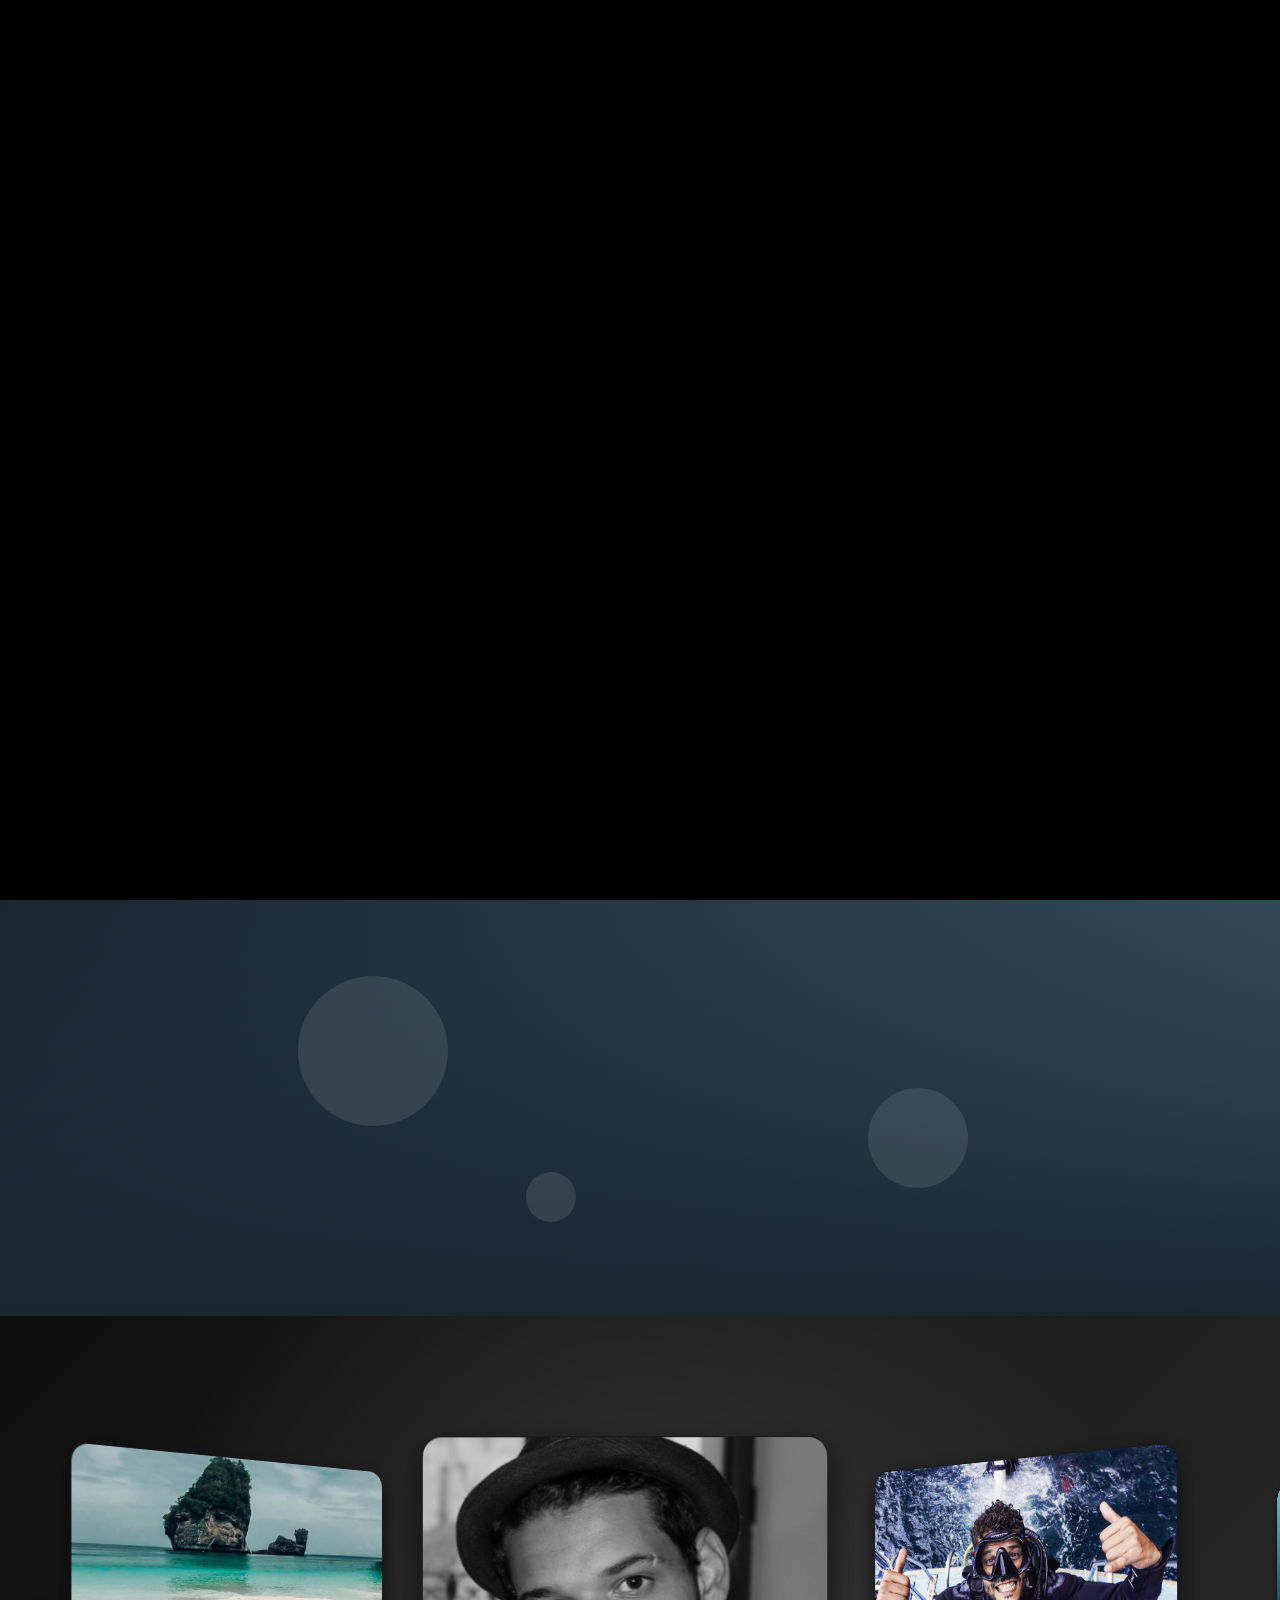
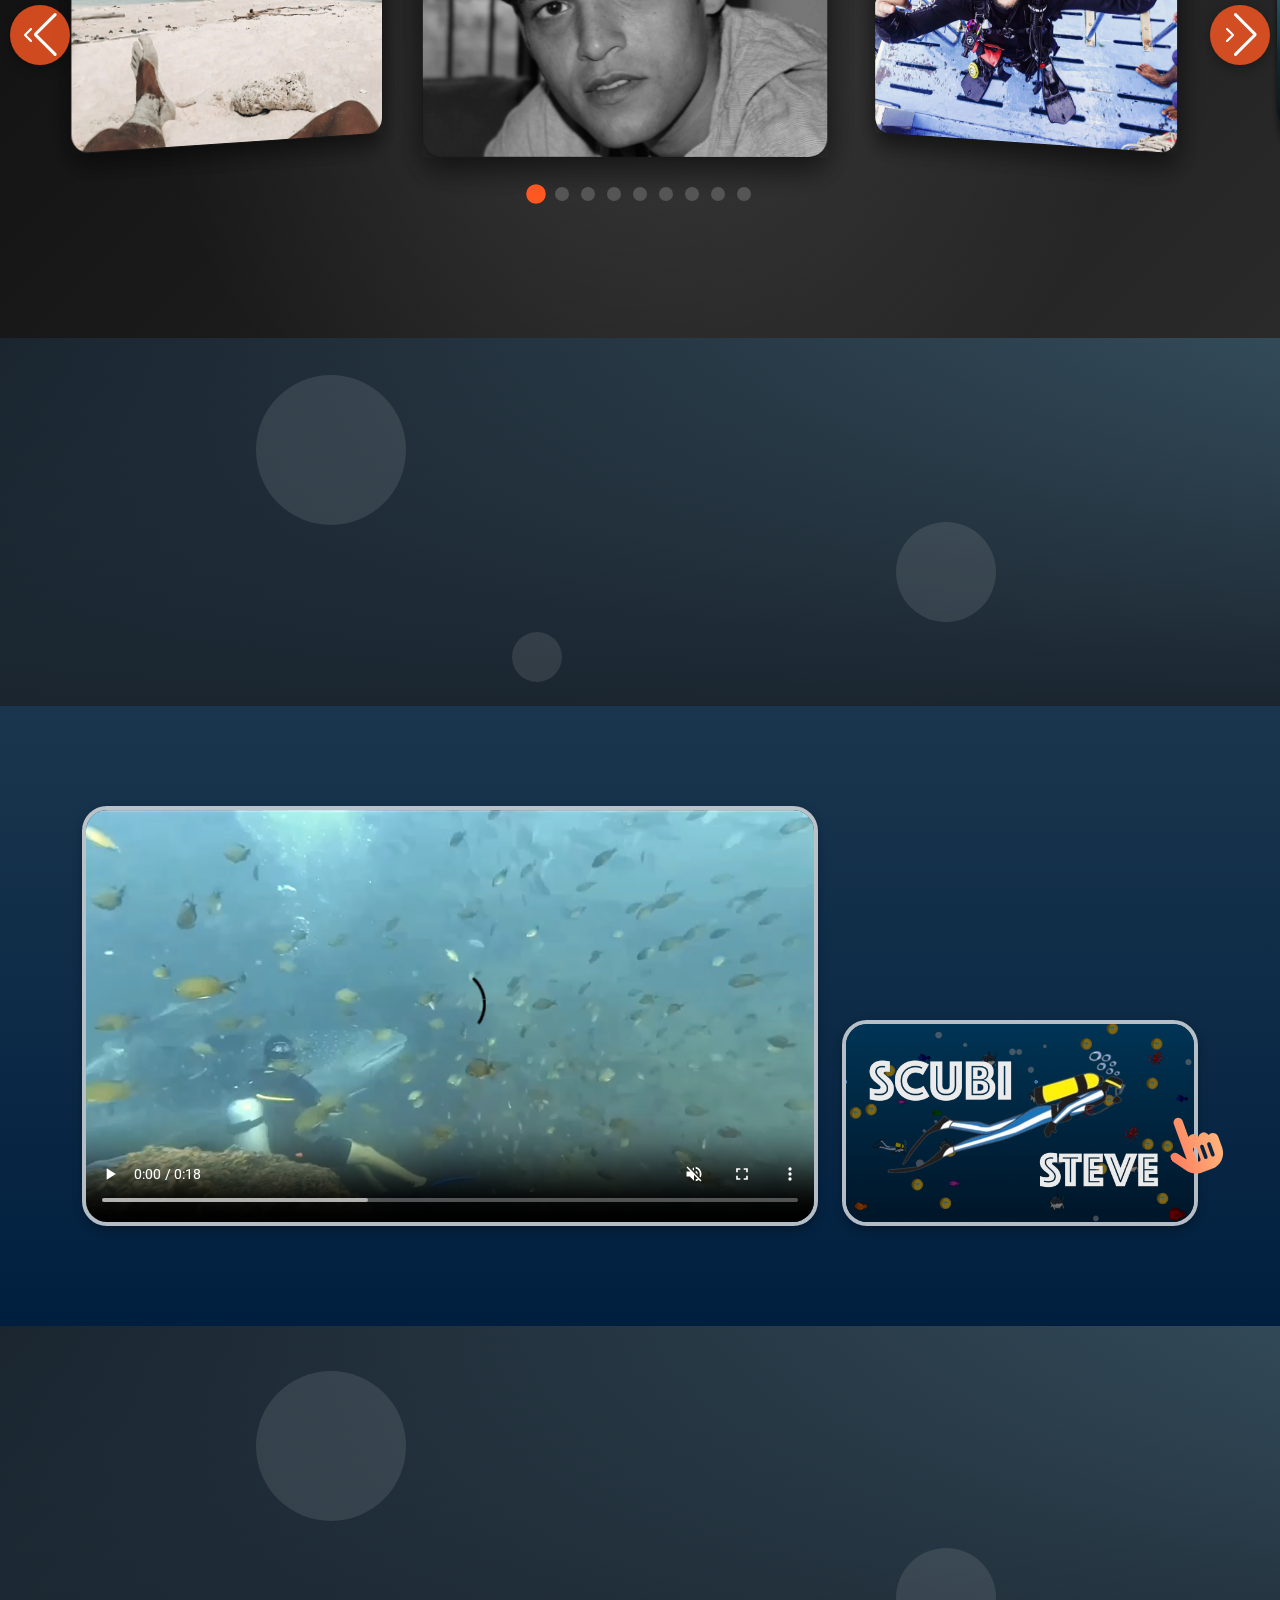
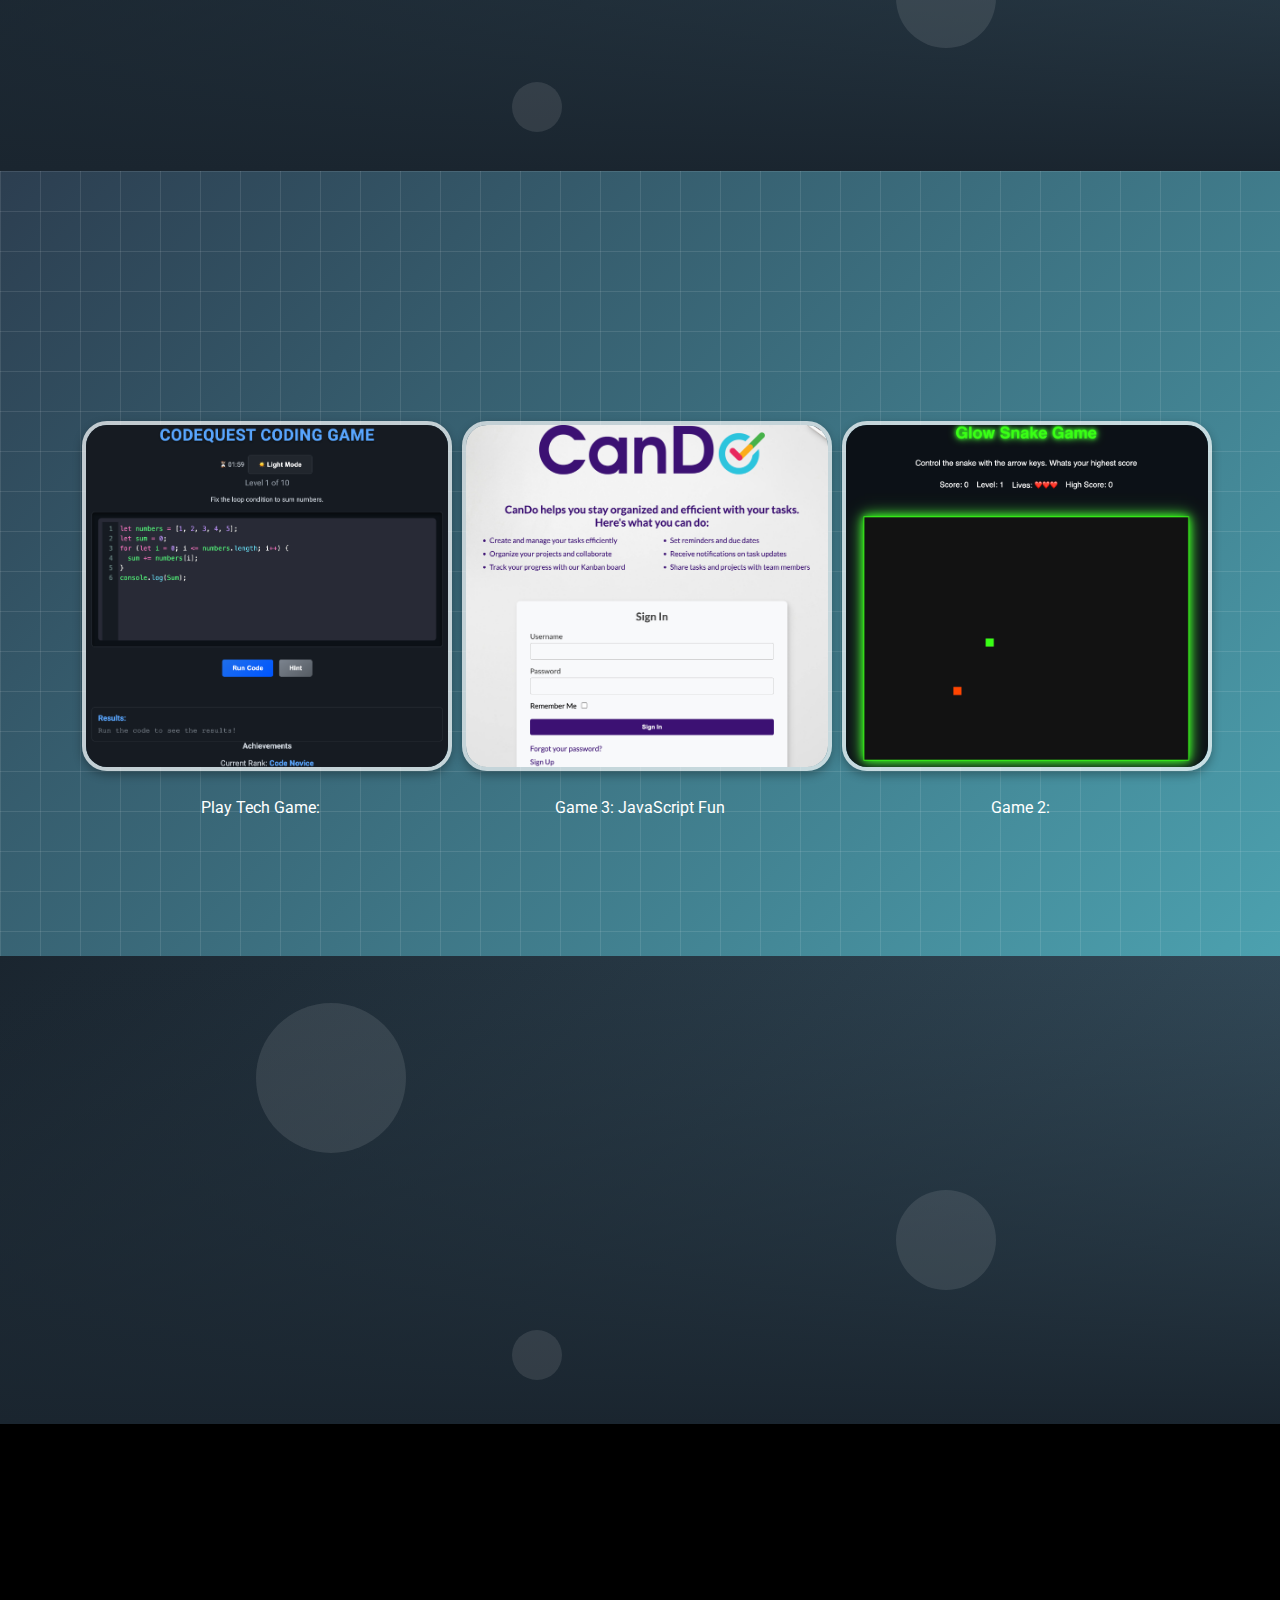
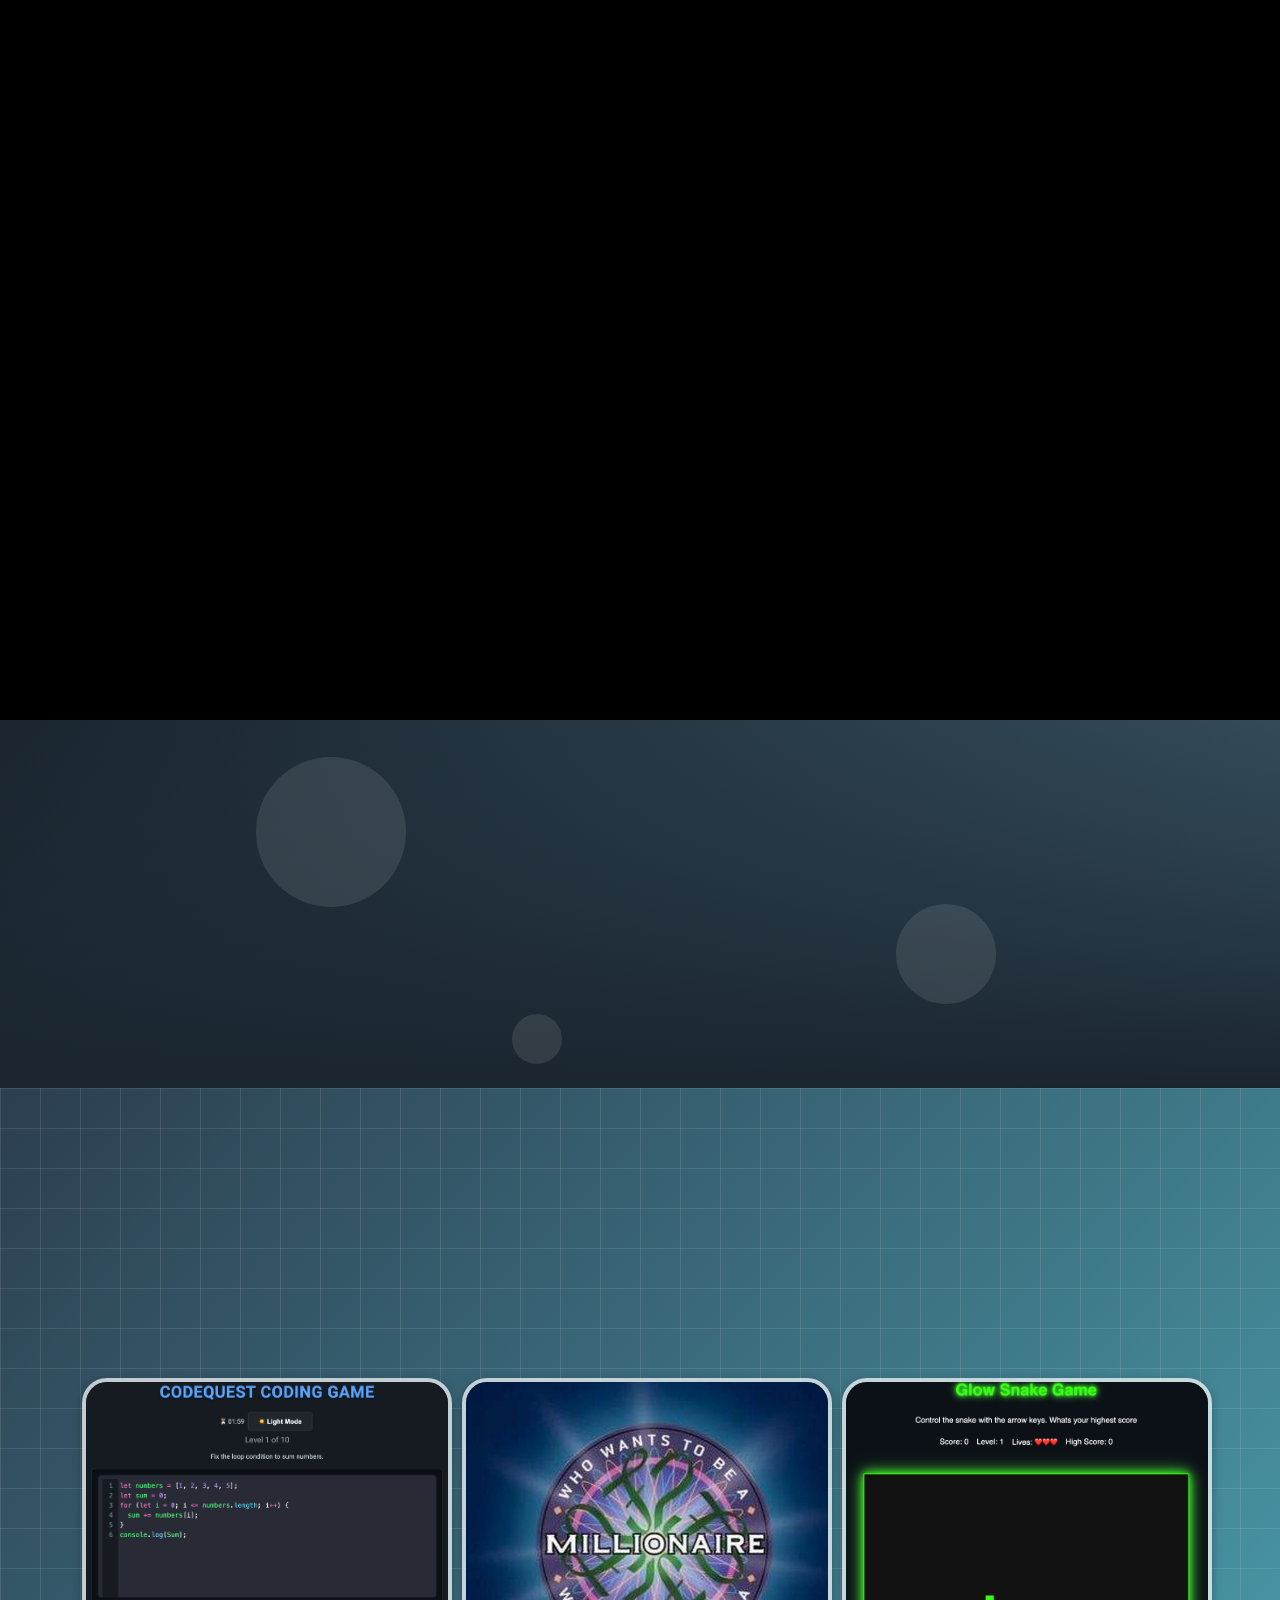
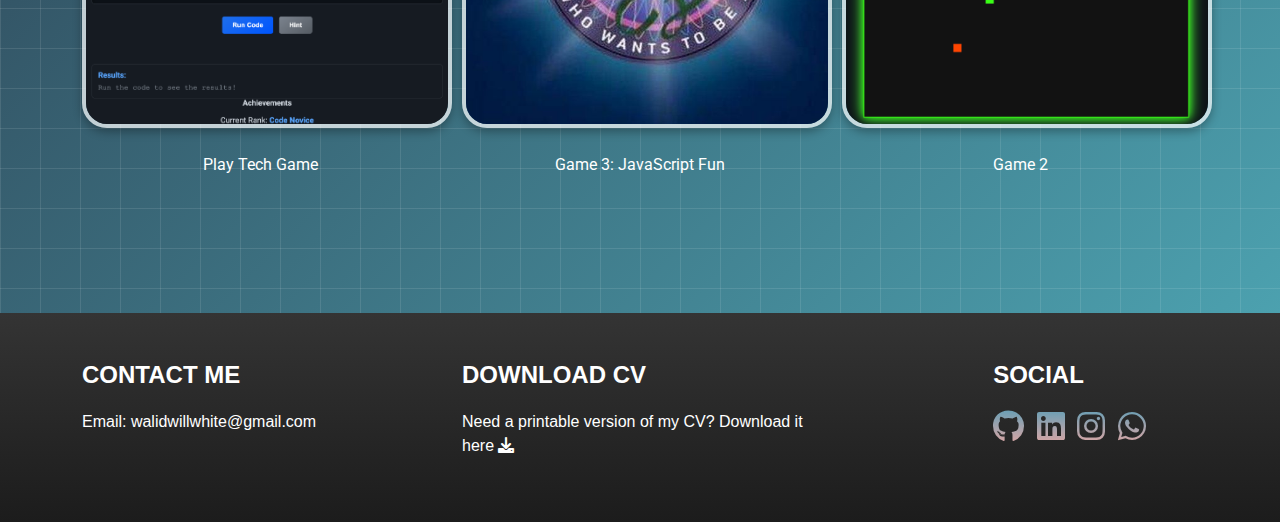
<file: secret-page.html>
<!DOCTYPE html>
<html lang="en">

<head>
  <meta charset="UTF-8">
  <meta name="viewport" content="width=device-width, initial-scale=1.0">
  <title>Walid Will White</title>

  <link rel="apple-touch-icon" sizes="256x256" href="assets/favicon/coding256x256.png">
  <link rel="icon" type="image/png" sizes="32x32" href="assets/favicon/coding32x32.png">
  <link rel="icon" type="image/png" sizes="16x16" href="assets/favicon/coding16x16.png">

  <link href="https://fonts.googleapis.com/css2?family=Roboto:wght@400;700&display=swap" rel="stylesheet">
  <link rel="stylesheet" href="https://cdnjs.cloudflare.com/ajax/libs/font-awesome/6.0.0/css/all.min.css">
  <link rel="stylesheet" href="https://cdn.jsdelivr.net/npm/bootstrap@5.3.0/dist/css/bootstrap.min.css">
  <link rel="stylesheet" href="https://unpkg.com/swiper@8/swiper-bundle.min.css" />
  <link rel="stylesheet" href="assets/css/secret-page.css">

  <!-- CesiumJS CSS -->
  <link href="https://cesium.com/downloads/cesiumjs/releases/1.107/Build/Cesium/Widgets/widgets.css" rel="stylesheet">


  <!-- Swiper JS (Version 9) -->
  <script src="https://unpkg.com/swiper@9/swiper-bundle.min.js"></script>

</head>

<body>
  
  <!-- Curtains for the blinking effect -->
  <div class="curtain-container">
    <div class="curtain top-curtain"></div>
    <div class="curtain bottom-curtain"></div>
  </div>

  <!-- Hero Section -->
  <section id="hero" class="custom-hero">
    <div class="background-animation">
      <canvas id="hero-canvas"></canvas>
    </div>
    <div class="hero-content">
      <div class="hero-text">
        <h1>Welcome to My Hidden Universe</h1>
        <p>Where adventures, creativity, and tech collide.</p>
        <div class="cta-buttons">
          <a href="#about" class="btn">Dive In</a>
        </div>
      </div>
      <div class="hero-image">
        <img src="assets/images/hero3.png" alt="Avatar">
      </div>
    </div>
  </section>

  <!-- Add this inside the <body> tag, preferably at the top -->
    <nav class="navbar">
      <ul>
        <li><a href="index.html" title="Home"><i class="fas fa-home"></i></a></li>
        <li><a href="#about" title="Gallery and About"><i class="fas fa-images"></i></a></li>
        <li><a href="#scuba-fun" title="Diving"><i class="fas fa-water"></i></a></li>
        <li><a href="#tech-journey" title="Tech"><i class="fas fa-laptop-code"></i></a></li>
        <li><a href="#travel-chronicles" title="Globe"><i class="fas fa-globe"></i></a></li>
        <li><a href="#mini-games" title="Mini Games"><i class="fas fa-gamepad"></i></a></li>
      </ul>
    </nav>
    


  <!-- Personal Sections -->
  <main>
    <section id="about" class="py-5">
      <div class="container position-relative">
        <!-- Header -->
        <div class="row">
          <div class="col-12">
            <h2 class="text-gradient">Let Me Introduce Myself</h2>
          </div>
        </div>

        <!-- Main Content -->
        <div class="row align-items-center text-center text-md-start">
          <!-- Left Text -->
          <div class="col-md-5 about-text">
            <p>
              Hi, I’m Walid, but everyone calls me Will. I’m a passionate scuba diver and tech enthusiast who thrives on
              exploring the world and embracing new challenges. With a love for travel and creating meaningful
              connections, I bring curiosity and adaptability to everything I do.
            </p>
          </div>

          <!-- Center Image -->
          <div class="col-md-2 about-image mx-auto">
            <img src="assets/images/me.JPEG" alt="About Me" class="img-fluid">
          </div>

          <!-- Right Text -->
          <div class="col-md-5 about-text">
            <p>
              Today, I combine my love for tech and adventure to craft unique, interactive experiences to inspire and entertain. Dive into mini-games and projects that capture the thrill of travel and exploration—scroll down to discover a world of creativity designed for you!
            </p>
          </div>
        </div>

        <!-- Floating Animated Circles -->
        <div class="floating-circles">
          <div class="circle large"></div>
          <div class="circle medium"></div>
          <div class="circle small"></div>
        </div>
      </div>

      <!-- SVG Separator -->
      <div class="svg-separator">
        <svg viewBox="0 0 1440 320" xmlns="http://www.w3.org/2000/svg">
          <path fill="#2d3748"
            d="M0,288L48,272C96,256,192,224,288,192C384,160,480,128,576,138.7C672,149,768,203,864,192C960,181,1056,107,1152,85.3C1248,64,1344,96,1392,112L1440,128L1440,320L1392,320C1344,320,1248,320,1152,320C1056,320,960,320,864,320C768,320,672,320,576,320C480,320,384,320,288,320C192,320,96,320,48,320L0,320Z">
          </path>
        </svg>
      </div>
    </section>


    <!-- Full-Width Carousel / Gallery -->
    <section id="gallery" class="gallery-section">
      <div class="swiper gallery-swiper">
        <div class="swiper-wrapper">
          <div class="swiper-slide">
            <div class="card">
              <img src="assets/images/whale26.JPG" alt="Adventure 1" loading="lazy">
            </div>
          </div>
    
          <!-- Slide 2 - Unique Image -->
          <div class="swiper-slide">
            <div class="card">
              <img src="assets/images/g1.JPG" alt="Adventure 2" loading="lazy">
            </div>
          </div>
    
          <!-- Slide 3 - Unique Image -->
          <div class="swiper-slide">
            <div class="card">
              <img src="assets/images/g2.JPG" alt="Adventure 3" loading="lazy">
            </div>
          </div>
    
          <!-- Slide 4 - Unique Image -->
          <div class="swiper-slide">
            <div class="card">
              <img src="assets/images/me.JPEG" alt="Adventure 4" loading="lazy">
            </div>
          </div>
    
          <!-- Slide 5 - Unique Image -->
          <div class="swiper-slide">
            <div class="card">
              <img src="assets/images/g3.JPG" alt="Adventure 5" loading="lazy">
            </div>
          </div>
    
          <!-- Slide 6 - Unique Image -->
          <div class="swiper-slide">
            <div class="card">
              <img src="assets/images/g4.JPG" alt="Adventure 6" loading="lazy">
            </div>
          </div>
    
          <!-- Slide 7 - Unique Image -->
          <div class="swiper-slide">
            <div class="card">
              <img src="assets/images/g5.JPEG" alt="Adventure 7" loading="lazy">
            </div>
          </div>
    
          <!-- Slide 8 - Unique Image -->
          <div class="swiper-slide">
            <div class="card">
              <img src="assets/images/g6.PNG" alt="Adventure 8" loading="lazy">
            </div>
          </div>
    
          <!-- Slide 9 - Unique Image -->
          <div class="swiper-slide">
            <div class="card">
              <img src="assets/images/g7.JPG" alt="Adventure 9" loading="lazy">
            </div>
          </div>
        </div>
        

        <!-- Add Pagination -->
        <div class="swiper-pagination"></div>

        <!-- Add Navigation -->
        <div class="swiper-button-next"><i class="fas fa-chevron-right"></i></div>
        <div class="swiper-button-prev"><i class="fas fa-chevron-left"></i></div>
      </div>
    </section>

 <!-- Scuba Diving: Passion Meets Technology Section -->
 <section id="scuba-fun" class="scuba-fun-section">
  <!-- Floating Circles -->
  <div class="floating-circles">
    <div class="circle large"></div>
    <div class="circle medium"></div>
    <div class="circle small"></div>
  </div>

  <!-- Container -->
  <div class="container">
    <!-- Animated Header -->
    <h2 class="scuba-header">Scuba Diving: Passion Meets Technology</h2>

    <!-- Row Layout -->
    <div class="row align-items-center text-center text-md-start">
      <!-- Left Column: Paragraph -->
      <div class="col-md-5 scuba-fun-text">
        <p>
          I’ve been fortunate to travel the world and dive in some truly breathtaking places. Over the years, I’ve spent more than 10,000 hours beneath the waves, discovering vibrant marine life, hidden underwater worlds, and unforgettable adventures that continue to fuel my passion for the ocean.


        </p>
      </div>
    
      <!-- Middle Column: Logo -->
      <div class="col-md-2 text-center scuba-fun-image">
        <img src="assets/images/scuba34.png" alt="Scuba Technology Logo" class="logo-img">
      </div>
    
      <!-- Right Column: Paragraph -->
      <div class="col-md-5 scuba-fun-text">
        <p>
          Thanks to dive computers and rebreathers, I’ve been able to safely explore deeper and longer than ever before. High-resolution cameras captured the underwater magic, while sonar systems unveiled hidden mysteries, making every dive an extraordinary adventure fueled by innovation.
        </p>
      </div>
    </div>
  </div>

  <!-- SVG Separator -->
  <div class="svg-separator">
    <svg viewBox="0 0 1440 320" xmlns="http://www.w3.org/2000/svg">
      <path fill="#1a202c" fill-opacity="1"
        d="M0,192L60,192C120,192,240,192,360,181.3C480,171,600,149,720,144C840,139,960,149,1080,154.7C1200,160,1320,160,1380,160L1440,160L1440,320L1380,320C1320,320,1200,320,1080,320C960,320,840,320,720,320C600,320,480,320,360,320C240,320,120,320,60,320L0,320Z">
      </path>
    </svg>
  </div>
</section>

    <!-- Scuba Diving Section -->
    <section id="scuba-diving" class="scuba-section">
      <canvas id="bubbleCanvas"></canvas> <!-- Canvas for Bubbles -->
      <div class="container">
        <!-- Layout: Video and Right Column -->
        <div class="row g-4">
          <!-- Video -->
          <div class="col-lg-8 col-md-12 d-flex justify-content-center">
            <video controls class="custom-video w-100" autoplay muted loop>
              <source src="assets/videos/whale.MP4" type="video/mp4">
              Your browser does not support the video tag.
            </video>
          </div>
    
          <!-- Right Column: Text and Game -->
          <div class="col-lg-4 col-md-12 d-flex flex-column">
            <!-- Paragraph -->
            <div class="text-section mb-4">
              <div class="text-section">
                <p class="text-white typing-animation" id="typing-container"></p>
                  
                </p>
              </div>
              
            </div>
    
            <!-- Game Image -->
            <div class="game-image-container mt-auto">
              <a href="https://wgwhitecoding.github.io/scubisteve/" target="_blank">
                <img src="assets/images/scubi_steve.png" alt="Scuba Mini Game" class="custom-image w-100">
                <!-- Pointer Overlay -->
                <div class="game-pointer">
                  <i class="fa fa-hand-pointer"></i>
                </div>
              </a>
            </div>
          </div>
        </div>
      </div>
    </section>

    
    <!-- Tech Journey: Innovation and Exploration Section -->
<section id="tech-journey" class="tech-journey-section">
  <!-- Floating Circles -->
  <div class="floating-circles">
    <div class="circle large"></div>
    <div class="circle medium"></div>
    <div class="circle small"></div>
  </div>

  <!-- Container -->
  <div class="container">
    <!-- Animated Header -->
    <h2 class="tech-header">My Tech Journey: Driven by Curiosity and Problem-Solving</h2>

    <!-- Row Layout -->
    <div class="row align-items-center text-center text-md-start">
      <!-- Left Column: Paragraph -->
      <div class="col-md-5 tech-journey-text">
        <p>
          The world of technology has opened up an exciting new chapter in my life. In just six months, I’ve discovered how to channel my passion for problem-solving into creating impactful and innovative solutions through code. Every unique challenge fuels my determination to grow, improve, and consistently learn.
        </p>
      </div>

      <!-- Middle Column: Logo -->
      <div class="col-md-2 text-center tech-journey-image">
        <img src="assets/favicon/coding512x512.png" alt="Tech Logo" class="logo-img">
      </div>
      

      <!-- Right Column: Paragraph -->
      <div class="col-md-5 tech-journey-text">
        <p>
          Problem-solving has always been my greatest strength, driving me to explore, experiment, and understand how things work. 
          Each step, from tackling coding puzzles to creating projects, has deepened my passion for technology and shown me what’s possible. 
          This journey has just begun, and I’m eager for what’s next.
        </p>
      </div>
    </div>
  </div>

  <!-- SVG Separator -->
  <div class="svg-separator">
    <svg viewBox="0 0 1440 320" xmlns="http://www.w3.org/2000/svg">
      <path fill="#1a202c" fill-opacity="1"
        d="M0,192L60,192C120,192,240,192,360,181.3C480,171,600,149,720,144C840,139,960,149,1080,154.7C1200,160,1320,160,1380,160L1440,160L1440,320L1380,320C1320,320,1200,320,1080,320C960,320,840,320,720,320C600,320,480,320,360,320C240,320,120,320,60,320L0,320Z">
      </path>
    </svg>
  </div>
</section>

  <!-- Pointer Element -->
<div id="pointer" class="tech-game-pointer">
  <i class="fa fa-hand-pointer"></i>
</div>

<!-- Tech Journey Section -->
<section id="tech-journey-main" class="tech-journey-section">
  <!-- Container -->
  <div class="container">
    <!-- Image Grid -->
    <div class="row g-4">
      <!-- Typing Text -->
    <div class="row">
      <div class="col-12 text-section tech-text d-flex justify-content-center">
        <p class="text-white typing-animation tech-typing-animation" id="tech-typing-container" style="text-align: center;">
        </p>
      </div>
    </div>
      <!-- Image 1 -->
      <div class="col-lg-4 col-md-6 text-center">
        <div class="tech-game-container">
          <a href="https://wgwhitecoding.github.io/tech_game/" target="_blank">
            <img src="assets/images/techgame.png" alt="Play Tech Game" class="tech-custom-image">
          </a>
          <p class="tech-description">Play Tech Game:</p>
        </div>
      </div>
      <!-- Image 2 -->
      <div class="col-lg-4 col-md-6 text-center">
        <div class="tech-game-container">
          <a href="https://wgwhitecoding.github.io/Who-Wants-To-Be-A-Millionaire/" target="_blank">
            <img src="assets/images/cando.png" alt="Game 3" class="tech-custom-image">
          </a>
          <p class="tech-description">Game 3: JavaScript Fun</p>
        </div>
      </div>
      <!-- Image 3 -->
      <div class="col-lg-4 col-md-6 text-center">
        <div class="tech-game-container">
          <a href="https://wgwhitecoding.github.io/snake/" target="_blank">
            <img src="assets/images/snake2.png" alt="Game 2" class="tech-custom-image">
          </a>
          <p class="tech-description">Game 2: </p>
        </div>
      </div>
  </div>
</section>

<!-- Travel Chronicles: Adventures Around the World -->
<section id="travel-chronicles" class="travel-chronicles-section">
  <!-- Floating Circles -->
  <div class="floating-circles">
    <div class="circle large"></div>
    <div class="circle medium"></div>
    <div class="circle small"></div>
  </div>

  <!-- Container -->
  <div class="container">
    <!-- Animated Header -->
    <h2 class="travel-header">Tech Meets Travel: An Interactive World Journey</h2>

    <!-- Row Layout -->
    <div class="row align-items-center text-center text-md-start">
      <!-- Left Column: Paragraph -->
      <div class="col-md-5 travel-chronicles-text">
        <p>
          For 12 unforgettable years, I had the incredible privilege of traveling as a scuba diving instructor, exploring the wonders of 84 amazing countries. Each journey introduced me to breathtaking landscapes, vibrant cultures, and unforgettable experiences beneath and beyond the waves.
        </p>
      </div>

      <!-- Middle Column: Logo -->
      <div class="col-md-2 text-center travel-chronicles-image">
        <img src="assets/images/globe.png" alt="Travel Logo" class="logo-img">
      </div>

      <!-- Right Column: Paragraph -->
      <div class="col-md-5 travel-chronicles-text">
        <p>
          From the serenity of the ocean depths to the towering peaks of distant mountains, this amazing world continues to inspire me. Travel has been my greatest teacher, showing me the beauty of diversity and the shared humanity that connects us all. Each destination is a story, a lesson, and a memory I’ll cherish forever.
        </p>
      </div>
    </div>
  </div>

  <!-- SVG Separator -->
  <div class="svg-separator">
    <svg viewBox="0 0 1440 320" xmlns="http://www.w3.org/2000/svg">
      <path fill="#1a202c" fill-opacity="1"
        d="M0,192L60,192C120,192,240,192,360,181.3C480,171,600,149,720,144C840,139,960,149,1080,154.7C1200,160,1320,160,1380,160L1440,160L1440,320L1380,320C1320,320,1200,320,1080,320C960,320,840,320,720,320C600,320,480,320,360,320C240,320,120,320,60,320L0,320Z">
      </path>
    </svg>
  </div>
</section>


 
  <!-- Travel Section -->
<section id="travel" class="py-5">
  <div class="container text-center">
    <div id="travel-text-container" class="text-white typing-animation"></div>
    <div id="cesiumContainer"></div> <!-- 3D Globe Container -->
  </div>
</section>


  <!-- Mini Games: Fun and Learning -->
<section id="mini-games" class="mini-games-section">
  <!-- Floating Circles -->
  <div class="floating-circles">
    <div class="circle large"></div>
    <div class="circle medium"></div>
    <div class="circle small"></div>
  </div>

  <!-- Container -->
  <div class="container">
    <!-- Animated Header -->
    <h2 class="mini-games-header">Mini Games: Fun and Learning</h2>

    <!-- Row Layout -->
    <div class="row align-items-center text-center text-md-start">
      <!-- Left Column: Paragraph -->
      <div class="col-md-5 mini-games-text">
        <p>
          Whether you're solving puzzles, debugging code, or exploring new ways to approach challenges, these games are designed to showcase problem-solving at its best. 
          They’re a reflection of my passion for merging learning with entertainment, all built using cutting-edge tech.
        </p>
      </div>

      <!-- Middle Column: Logo -->
      <div class="col-md-2 text-center mini-games-image">
        <img src="assets/images/game.png" alt="Mini Games Logo" class="logo-img">
      </div>

      <!-- Right Column: Paragraph -->
      <div class="col-md-5 mini-games-text">
        <p>
          Explore the exciting fusion of creativity and technology through interactive mini-games. Each game is thoughtfully crafted to challenge your mind, 
          sharpen your skills, and offer an enjoyable experience. Get ready to dive into games that combine fun with innovation!
        </p>
      </div>
    </div>
  </div>

  <!-- SVG Separator -->
  <div class="svg-separator">
    <svg viewBox="0 0 1440 320" xmlns="http://www.w3.org/2000/svg">
      <path fill="#1a202c" fill-opacity="1"
        d="M0,192L60,192C120,192,240,192,360,181.3C480,171,600,149,720,144C840,139,960,149,1080,154.7C1200,160,1320,160,1380,160L1440,160L1440,320L1380,320C1320,320,1200,320,1080,320C960,320,840,320,720,320C600,320,480,320,360,320C240,320,120,320,60,320L0,320Z">
      </path>
    </svg>
  </div>
</section>


<!-- Pointer Element for Mini Games -->
<div id="mini-games-pointer" class="mini-games-pointer">
  <i class="fa fa-hand-pointer"></i>
</div>

<!-- Mini Games Section -->
<section id="mini-games-main" class="mini-games-section">
  <!-- Container -->
  <div class="container">
    <!-- Typing Text -->
    <div class="row">
      <div class="col-12 text-section mini-games-text d-flex justify-content-center">
        <p class="text-white typing-animation mini-games-typing-animation" id="mini-games-typing-container" style="text-align: center;">
         
        </p>
      </div>
    </div>
    
    <!-- Image Grid -->
    <div class="row g-4">
      <!-- Image 1 -->
      <div class="col-lg-4 col-md-6 text-center">
        <div class="mini-game-container">
          <a href="https://wgwhitecoding.github.io/tech_game/" target="_blank">
            <img src="assets/images/techgame.png" alt="Mini Game 1" class="mini-game-image">
          </a>
          <p class="mini-game-description">Play Tech Game</p>
        </div>
      </div>
      <!-- Image 2 -->
      <div class="col-lg-4 col-md-6 text-center">
        <div class="mini-game-container">
          <a href="https://wgwhitecoding.github.io/Who-Wants-To-Be-A-Millionaire/" target="_blank">
            <img src="assets/images/wwtbam.jpg" alt="Mini Game 2" class="mini-game-image">
          </a>
          <p class="mini-game-description">Game 3: JavaScript Fun</p>
        </div>
      </div>
      <!-- Image 3 -->
      <div class="col-lg-4 col-md-6 text-center">
        <div class="mini-game-container">
          <a href="https://wgwhitecoding.github.io/snake/" target="_blank">
            <img src="assets/images/snake2.png" alt="Mini Game 3" class="mini-game-image">
          </a>
          <p class="mini-game-description">Game 2</p>
        </div>
      </div>
    </div>
  </div>
</section>


  <!-- Footer (Contact Section) -->
  <footer id="contact" class="bg-dark text-white py-5">
    <div class="container">
      <div class="row">

        <!-- Contact Section -->
        <div class="col-md-4">
          <h4>Contact Me</h4>
          <p>Email: <a href="mailto:walidwillwhite@gmail.com" class="text-white">walidwillwhite@gmail.com</a>
          </p>
        </div>

        <!-- Download CV Section -->
        <div class="col-md-4">
          <h4>Download CV</h4>
          <p>
            Need a printable version of my CV?
            <a href="assets/cv/WalidWillWhiteF-sCV.pdf" target="_blank" class="text-white">
              Download it here <i class="fas fa-download"></i>
            </a>
          </p>
        </div>

        <!-- Social Media Section -->
        <div class="col-md-4">
          <h4>Social</h4>
          <ul class="list-inline">
            <li class="list-inline-item">
              <a href="https://github.com/wgwhitecoding" class="text-white" target="_blank">
                <i class="fab fa-github fa-2x"></i>
              </a>
            </li>
            <li class="list-inline-item">
              <a href="https://www.linkedin.com/in/walidwillwhite/" class="text-white" target="_blank">
                <i class="fab fa-linkedin fa-2x"></i>
              </a>
            </li>
            <li class="list-inline-item">
              <a href="https://www.instagram.com/willgaileywhite" class="text-white" target="_blank">
                <i class="fab fa-instagram fa-2x"></i>
              </a>
            </li>
            <li class="list-inline-item">
              <a href="https://wa.me/+447724175010" class="text-white" target="_blank">
                <i class="fab fa-whatsapp fa-2x"></i>
              </a>
            </li>
          </ul>
        </div>
      </div>
    </div>
  </footer>

  <script src="https://cesium.com/downloads/cesiumjs/releases/1.102/Build/Cesium/Cesium.js"></script>
  <script src="assets/js/travel-map.js"></script>
  <script src="assets/js/secret.js"></script>
  <script src="assets/js/scuba.js"></script>

</body>

</html>
</file>
<file: assets/css/secret-page.css>
/******************************************
 * General Styling
 ******************************************/
 html, body {
  margin: 0;
  padding: 0;
  max-width: 100%;
  overflow-x: hidden;
}


body {
  font-family: 'Arial', sans-serif;
  background: #111;
  color: #fff;
  overflow-x: hidden;
}

/* Base styles for the scrollbar */
::-webkit-scrollbar {
  width: 12px; 
}

::-webkit-scrollbar-track {
  background: transparent;
}

::-webkit-scrollbar-thumb {
  background: linear-gradient(135deg, #4ca1af, #4ca1af);
  border-radius: 6px;
  height: var(--thumb-height, 500px) !important;
}

::-webkit-scrollbar-thumb:hover {
  background: #555;
}

/* Optional: Add subtle effects for visibility */
::-webkit-scrollbar-track-piece {
  background: transparent;
}


/******************************************
 * Curtains Blink Effect
 ******************************************/
.curtain-container {
  position: fixed;
  top: 0;
  left: 0;
  width: 100%;
  height: 100%;
  z-index: 9999;
  display: flex;
  flex-direction: column;
  pointer-events: none;
}

.curtain {
  flex: 1;
  background: black;
  z-index: 10000;
}

.top-curtain {
  animation: curtain-blink-top 4s ease-in-out forwards;
}

.bottom-curtain {
  animation: curtain-blink-bottom 4s ease-in-out forwards;
}

@keyframes curtain-blink-top {
  0% {
    transform: translateY(0);
  }
  20% {
    transform: translateY(-10%);
  }
  40% {
    transform: translateY(0);
  }
  60% {
    transform: translateY(-30%);
  }
  80% {
    transform: translateY(0);
  }
  100% {
    transform: translateY(-100%);
  }
}

@keyframes curtain-blink-bottom {
  0% {
    transform: translateY(0);
  }
  20% {
    transform: translateY(10%);
  }
  40% {
    transform: translateY(0);
  }
  60% {
    transform: translateY(30%);
  }
  80% {
    transform: translateY(0);
  }
  100% {
    transform: translateY(100%);
  }
}

/******************************************
 * Hero Section
 ******************************************/
#hero {
  position: relative;
  width: 100%;
  height: 100vh;
  display: flex;
  justify-content: space-between;
  align-items: center;
  padding: 10px 60px;
  overflow: hidden;
  background: linear-gradient(135deg, #2c3e50, #4ca1af);
}

.background-animation {
  position: absolute;
  top: 0;
  left: 0;
  width: 100%;
  height: 100%;
  z-index: -1;
  overflow: hidden;
}

.hero-content {
  display: flex;
  justify-content: space-between;
  align-items: center;
  width: 100%;
  max-width: 1200px;
  margin: 0 auto;
  position: relative;
  top: -20px;
}

/* Hero Text */
.hero-text {
  flex: 1;
  text-align: left;
  opacity: 0;
  transform: translateY(20px);
  transition: opacity 1s ease, transform 1s ease;
}

/* Hero Heading (H1) */
#hero h1 {
  font-size: 3.5rem;
  margin-bottom: 1rem;
  color: #fff;
  background: linear-gradient(to right, #ff7e5f, #feb47b);
  -webkit-background-clip: text;
  -webkit-text-fill-color: transparent;
  margin: 0;
  font-weight: bold;
}

/* Hero Paragraph (P) */
#hero p {
  font-size: 1.5rem;
  margin-bottom: 2rem;
  color: #eaeaea;
  line-height: 1.6;
  margin: 0;
}

/* Call-to-Action Buttons */
/* Call-to-Action Buttons */
.cta-buttons {
  display: flex;
  gap: 15px;
  margin-top: 20px;
}

.cta-buttons .btn {
  padding: 12px 40px; /* Increased horizontal padding for a wider button */
  border-radius: 25px;
  font-size: 1rem;
  font-weight: bold;
  text-decoration: none;
  transition: transform 0.3s ease, background 0.3s ease;
  background: #ff7e5f;
  color: #fff;
  text-transform: uppercase;
  border: none;
  display: inline-block;
}

.cta-buttons .btn:hover {
  transform: scale(1.1);
}


/* Hero Image */
.hero-image {
  flex: 1;
  text-align: right;
  opacity: 0;
  transform: translateY(20px);
  transition: opacity 1s ease, transform 1s ease;
}

.hero-image img {
  max-width: 80%;
  border-radius: 0;
  border: none;
  transform: rotate(20deg) !important;
  transition: transform 0.5s ease;
}

.hero-image img:hover {
  transform: rotate(-5deg) !important;
}

/* Media Query for Small Devices */
@media (max-width: 768px) {
  .hero-image img {
    display: none; /* Make the image bigger on smaller screens */
  }
}

@media (max-width: 480px) {
  .hero-image img {
    display: none; /* Full width on very small devices */
  }
}

/******************************************
 * Header Styling
 ******************************************/
 #about h2,
 #scuba-fun h2,
 #tech-journey h2,
 #travel-chronicles h2,
 #mini-games h2 {
   font-size: 2.5rem;
   font-weight: bold;
   margin-bottom: 2rem;
   background: linear-gradient(to right, #ff7e5f, #feb47b);
   -webkit-background-clip: text;
   -webkit-text-fill-color: transparent;
   text-align: left;
   opacity: 0;
   transform: translateY(50px);
   transition: opacity 1s ease, transform 1s ease;
 }
 
 /******************************************
  * Text Content
  ******************************************/
 .about-text,
 .scuba-fun-text,
 .tech-journey-text,
 .travel-chronicles-text,
 .mini-games-text {
   display: flex;
   flex-direction: column;
   justify-content: center;
   padding: 20px;
   align-items: center;
   text-align: center;
 }
 
 .about-text p,
 .scuba-fun-text p,
 .tech-journey-text p,
 .travel-chronicles-text p,
 .mini-games-text p {
   font-size: 1rem;
   line-height: 1.8;
   color: #eaeaea;
   opacity: 0;
   transform: translateY(50px);
   transition: opacity 1s ease, transform 1s ease;
 }
 
 /******************************************
  * Image Content
  ******************************************/
 .about-image,
 .scuba-fun-image,
 .tech-journey-image,
 .travel-chronicles-image,
 .mini-games-image {
   display: flex;
   justify-content: center;
   align-items: center;
   position: relative;
   z-index: 3;
 }
 
 .about-image img,
 .scuba-fun-image img,
 .tech-journey-image img,
 .mini-games-image img {
   width: 200px;
   height: 200px;
   border-radius: 50%;
   object-fit: cover;
   opacity: 0;
   transform: translateY(50px);
   transition: opacity 1.2s ease, transform 1.2s ease, box-shadow 0.3s ease, filter 0.3s ease;
 }
 
 .travel-chronicles-image img {
   width: 300px !important;
   height: 300px !important;
 }
 
 .about-image img:hover,
 .scuba-fun-image img:hover,
 .tech-journey-image img:hover,
 .travel-chronicles-image img:hover,
 .mini-games-image img:hover {
   transform: translateY(-20px) scale(1.1) rotate(8deg) !important;
   filter: brightness(1.3);
 }
 

/******************************************
 * Floating Circles
 ******************************************/
.floating-circles {
  position: absolute;
  top: 0;
  left: 0;
  width: 100%;
  height: 100%;
  pointer-events: none;
  z-index: 1;
}

.circle {
  position: absolute;
  border-radius: 50%;
  background: rgba(255, 255, 255, 0.1);
  animation: float 6s infinite ease-in-out alternate;
}

.circle.large {
  width: 150px;
  height: 150px;
  top: 10%;
  left: 20%;
  animation-duration: 8s;
}

.circle.medium {
  width: 100px;
  height: 100px;
  top: 50%;
  left: 70%;
  animation-duration: 6s;
}

.circle.small {
  width: 50px;
  height: 50px;
  top: 80%;
  left: 40%;
  animation-duration: 4s;
}

/******************************************
 * SVG Separator
 ******************************************/
.svg-separator {
  position: relative;
  width: 100%;
  height: 50px !important;
  overflow: hidden;
  margin-top: -5px;
}

/******************************************
 * Animations
 ******************************************/
@keyframes float {
  0% {
    transform: translateY(0) translateX(0);
  }
  100% {
    transform: translateY(-20px) translateX(10px);
  }
}

@keyframes fadeIn {
  0% {
    opacity: 0;
    transform: translateY(50px);
  }
  100% {
    opacity: 1;
    transform: translateY(0);
  }
}

/******************************************
 * Responsive Styling
 ******************************************/
 @media (max-width: 768px) {
  .about-image img,
  .scuba-fun-image img,
  .tech-journey-image img,
  .travel-chronicles-image img,
  .mini-games-image img {
    width: 150px;
    height: 150px;
  }

  #about h2,
  #scuba-fun h2,
  #tech-journey h2,
  #travel-chronicles h2,
  #mini-games h2 {
    font-size: 2rem;
  }

  .about-text p,
  .scuba-fun-text p,
  .tech-journey-text p,
  .travel-chronicles-text p,
  .mini-games-text p {
    font-size: 1rem;
  }
}


@media (max-width: 576px) {
  .floating-circles .circle {
    display: none;
  }
}

/* ================================
  Gallery Section Styles
  ================================
*/
.gallery-section {
  padding: 120px 0;
  background: 
    radial-gradient(circle, rgba(255, 255, 255, 0.1) 10%, transparent 70%) repeat,
    linear-gradient(135deg, #0f0f0f, #2a2a2a);
  background-position: top, center;
  color: #ffffff;
}

/* Swiper Container */
.swiper.gallery-swiper {
  width: 100%;
  padding-bottom: 60px;
  perspective: 1500px;
  overflow: visible !important;
}

/* Swiper Wrapper */
.swiper-wrapper {
  display: flex;
  align-items: center;
  justify-content: center;
  transform-style: preserve-3d;
  overflow: visible !important;
  position: relative;
}

/* Swiper Slide */
.swiper-slide {
  display: flex;
  justify-content: center;
  align-items: center;
  transition: transform 0.6s ease, box-shadow 0.6s ease;
  width: 450px;
  position: relative;
  overflow: visible !important;
  z-index: 2;
  box-shadow: 0 16px 32px rgba(0, 0, 0, 0.2);
}

/* Card Styling */
.card {
  background: #1e1e1e;
  border-radius: 20px;
  overflow: hidden;
  box-shadow: 0 10px 30px rgba(0, 0, 0, 0.5);
  transition: transform 0.3s ease, box-shadow 0.3s ease;
  width: 140%;
  z-index: 3;
}

/* Active Slide Styling */
.swiper-slide-active .card {
  transform: scale(1.2);
  box-shadow: 0 20px 50px rgba(0, 0, 0, 0.7);
  z-index: 10;
}

/* Slide Media (Images) */
.card img {
  width: 100%;
  height: 360px;
  object-fit: cover;
  transition: transform 0.3s ease;
  overflow: visible !important;
  z-index: 4;
}

/* Hover Effects for Slide/Card */
.swiper-slide:hover .card {
  transform: scale(1.5);
}

.swiper-slide:hover .card img {
  transform: scale(1.05);
}

/* Swiper Navigation Buttons */
.swiper-button-next,
.swiper-button-prev {
  color: #ffffff;
  width: 60px;
  height: 60px;
  background: rgba(255, 87, 34, 0.8);
  border-radius: 50%;
  box-shadow: 0 4px 12px rgba(0, 0, 0, 0.3);
  transition: background 0.3s ease, color 0.3s ease;
  display: flex;
  align-items: center;
  justify-content: center;
}

/* Navigation Buttons Hover Effect */
.swiper-button-next:hover,
.swiper-button-prev:hover {
  background: #ffffff;
  color: #ff5722;
}

/* Swiper Pagination */
.swiper-pagination-bullet {
  background: #555555;
  opacity: 1;
  width: 14px;
  height: 14px;
  margin: 0 6px !important;
  transition: background 0.3s ease, transform 0.3s ease;
}

.swiper-pagination-bullet-active {
  background: #ff5722;
  transform: scale(1.4);
}

/* Responsive Adjustments */
@media (max-width: 1400px) {
  .swiper-slide {
    width: 400px;
  }
  .card img {
    height: 320px;
  }
}

@media (max-width: 1200px) {
  .swiper-slide {
    width: 350px;
  }
  .card img {
    height: 280px;
  }
}

@media (max-width: 992px) {
  .swiper-slide {
    width: 300px;
  }
  .card img {
    height: 250px;
  }
}

@media (max-width: 768px) {
  .swiper-slide {
    width: 80%;
  }
  .card img {
    height: 200px;
  }
}

@media (max-width: 576px) {
  .swiper-slide {
    width: 90%;
  }
  .card img {
    height: 180px;
  }
  .swiper-button-next,
  .swiper-button-prev {
    width: 50px;
    height: 50px;
  }
}

/* Smooth Transition for 3D Effects */
.swiper-slide,
.card,
.card img {
  transition: all 0.4s ease;
}


/* ================================
     Scuba Section Styling 
   ================================ */
.scuba-section {
  position: relative;
  background: linear-gradient(to bottom, #1a364e, #001f3f);
  padding: 100px 20px 100px !important; /* Increased bottom padding */
  overflow: hidden;
  font-family: 'Roboto', sans-serif;
}

/* Specific adjustment for Tech Journey Section height */
.tech-journey-section, 
.mini-games-section{
  padding-top: 80px;
  padding-bottom: 120px; 
}

/* Header Styling */
.scuba-header,
.tech-header {
  font-size: 2.5rem;
  font-weight: bold;
  margin-bottom: 2rem;
  background: linear-gradient(to right, #ff7e5f, #feb47b);
  -webkit-background-clip: text;
  -webkit-text-fill-color: transparent;
  text-align: left;
  position: relative;
}

/* Typing Effect Styling */
.typing-animation {
  overflow: hidden;
  white-space: pre-wrap;
  font-size: 1rem;
  line-height: 1.8;
  color: #ffffff;
}

/* Cursor Styling */
.cursor {
  border-right: 2px solid #fff;
  animation: blink 0.5s step-end infinite alternate;
}

@keyframes blink {
  from {
    border-right-color: rgba(255, 255, 255, 0.75);
  }
  to {
    border-right-color: transparent;
  }
}

/***********************************************
 * Scuba Section Specific Styles
 ***********************************************/
.custom-video {
  border-radius: 25px;
  border: 4px solid rgba(255, 255, 255, 0.7);
  box-shadow: 0px 4px 10px rgba(0, 0, 0, 0.3);
}

.custom-image {
  border-radius: 25px;
  border: 4px solid rgba(255, 255, 255, 0.7);
  box-shadow: 0px 4px 10px rgba(0, 0, 0, 0.3);
  transition: transform 0.3s ease, box-shadow 0.3s ease;
}

.custom-image:hover {
  transform: scale(1.1);
  box-shadow: 0px 8px 20px rgba(255, 255, 255, 0.8);
}

.game-pointer {
  position: absolute;
  bottom: 8%;
  right: -1%;
  transform: rotate(-20deg);
  font-size: 60px;
  background: linear-gradient(to right, #ff7e5f, #feb47b);
  -webkit-background-clip: text;
  -webkit-text-fill-color: transparent;
  animation: scale-pointer 1.5s infinite ease-in-out;
  pointer-events: none;
}

@keyframes scale-pointer {
  0%, 100% {
    transform: scale(1) rotate(-20deg);
  }
  50% {
    transform: scale(1.2) rotate(-20deg);
  }
}

/***********************************************
 * Tech Journey Section Specific Styles
 ***********************************************/
 .tech-custom-image,
 .mini-game-image {
   width: 370px;
   height: 350px;
   object-fit: cover;
   border-radius: 25px;
   border: 4px solid rgba(255, 255, 255, 0.7);
   box-shadow: 0px 4px 10px rgba(0, 0, 0, 0.3);
   transition: transform 0.3s ease, box-shadow 0.3s ease;
   margin-bottom: 15px;
 }
 
 .tech-custom-image:hover,
 .mini-game-image:hover {
   transform: scale(1.1);
   box-shadow: 0px 8px 20px rgba(255, 255, 255, 0.8);
 }
 
 .tech-description,
 .mini-game-description {
   margin-top: 10px;
 }
 
 .tech-game-container,
 .mini-game-container {
   position: relative;
 }
 
 #tech-journey-main,
 #mini-games-main {
   position: relative;
   background: linear-gradient(135deg, #2c3e50, #4ca1af);
   font-family: 'Roboto', sans-serif;
   overflow: hidden;
   z-index: 1;
 }
 
 #tech-journey-main::before,
 #mini-games-main::before {
   content: '';
   position: absolute;
   top: 0;
   left: 0;
   width: 100%;
   height: 100%;
   background-image: 
     linear-gradient(to right, rgba(255, 255, 255, 0.1) 1px, transparent 1px),
     linear-gradient(to bottom, rgba(255, 255, 255, 0.1) 1px, transparent 1px);
   background-size: 40px 40px;
   z-index: -1;
 }
 
 .tech-journey-section .col-lg-8,
 .mini-games-section .col-lg-8 {
   display: flex;
   justify-content: flex-start;
   align-items: flex-start;
   text-align: left;
 }
 
 .text-section.tech-text,
 .text-section.mini-games-text {
   width: 100%;
   text-align: left;
   margin: 0;
   min-height: 150px;
 }
 #mini-games-typing-container {
  display: block;
  opacity: 1;
  visibility: visible;
  z-index: 9999;
  color: white;
  font-size: 1rem;
  line-height: 1.8;
  margin-bottom: 20px;
  width: 100%;
  padding: 10px;
  position: relative;
  top: -120px;
  min-height: 110px;
  max-height: 150px;
  overflow-y: auto;
}


#mini-games-typing-container,
#travel-text-container, 
#tech-typing-container{
  margin-bottom: 20px;
  height: 150px;
  overflow: hidden; 
}



 #pointer,
 #mini-games-pointer {
   position: absolute;
   top: 0;
   left: 0;
   transform: translate(-50%, -50%) rotate(-20deg);
   font-size: 60px;
   background: linear-gradient(to right, #ff7e5f, #feb47b);
   -webkit-background-clip: text;
   -webkit-text-fill-color: transparent;
   animation: click-motion 1.5s infinite ease-in-out;
   pointer-events: none;
   z-index: 10;
   display: none; 
   transition: top 1s ease, left 1s ease;
 }



 
 @keyframes click-motion {
   0%, 100% {
     transform: translate(-50%, -50%) scale(1) rotate(-20deg);
   }
   50% {
     transform: translate(-50%, -50%) scale(1.2) rotate(-20deg);
   }
 }
 
 @media (max-width: 768px) {
   .tech-game-pointer,
   .mini-game-pointer {
     font-size: 50px;
   }
 }
 

/***********************************************
 * Bubble Canvas (For Scuba Section)
 ***********************************************/
#bubbleCanvas {
  position: absolute;
  top: 0;
  left: 0;
  width: 100%;
  height: 100%;
  z-index: 0;
  pointer-events: none;
}

.scuba-section .container {
  position: relative;
  z-index: 1;
}


/* ================================
     map section
================================ */
#cesiumContainer {
  width: 100vw;
  height: 70vh;
  margin: 0 auto;
  padding: 0;
  display: block;
  border: none;
  border-radius: 0;
  box-shadow: none;
  overflow: hidden;
  position: relative;
  left: 50%;
  transform: translateX(-50%);
}

/* Travel Section Styling */
#travel {
  background: #000;
  padding: 3rem 0;
  text-align: center;
  overflow: hidden;
}

/* Travel Section Title */
#travel h2 {
  font-size: 2.5rem;
  font-weight: bold;
  margin-bottom: 2rem;
  color: #fff;
  text-shadow: 0 0 15px rgba(255, 215, 0, 0.8);
}

/* Hover Effects for the Globe */
#cesiumContainer:hover {
  box-shadow: 0 0 30px rgba(255, 215, 0, 1);
}

/* Responsive Design */
@media (max-width: 768px) {
  #cesiumContainer {
    height: 50vh;
  }
  #travel h2 {
    font-size: 2rem;
  }
}

/* 
===========================================================================
==============================   FOOTER   ================================
===========================================================================
*/
footer {
  background: linear-gradient(to bottom, #343434, #1c1c1c);
  color: #fff;
  padding: 40px 0;
}

footer h4 {
  font-weight: 600;
  text-transform: uppercase;
  margin-bottom: 20px;
}

footer a {
  color: #fff;
  text-decoration: none;
  transition: color 0.3s ease;
}
footer a:hover {
  color: #1a73e8;
}

footer .col-md-4:nth-child(3) {
  position: relative;
  left: 4cm;
}

footer .list-inline-item a i {
  background: linear-gradient(to bottom, #6a9fb5, #d4a5a5);
  -webkit-background-clip: text;
  background-clip: text;
  -webkit-text-fill-color: transparent;
  color: transparent;
  transition: background 0.3s ease, color 0.3s ease;
}

footer .list-inline-item a i:hover {
  transform: scale(1.2);
  transition: transform 0.3s ease;
}

.list-inline-item {
  margin-right: 15px;
}
.list-inline-item a {
  color: white;
  display: inline-block;
  transition: transform 0.3s ease;
}
.list-inline-item a:hover {
  transform: scale(1.3);
  color: #1a73e8;
}

#blog {
  margin-top: -40px;
}

.fa-2x {
  font-size: 2rem;
}

/******************************************
 * Section Styling: All Sections
 ******************************************/
 #about,
 #scuba-fun,
 #tech-journey,
 #travel-chronicles,
 #mini-games {
   position: relative;
   background: 
     linear-gradient(to bottom, rgba(20, 30, 40, 0), #1a252f),
     linear-gradient(135deg, #1a252f, #3a5565);
   color: #fff;
   overflow: hidden;
   padding-top: 3rem;
   padding-bottom: 0;
 }
 

/******************************************
 * SVG Separator Fix
 ******************************************/
.svg-separator {
  margin-bottom: -5px;
}

/******************************************
 * Initial State for Animations
 ******************************************/
 .about-image img,
 .scuba-fun-image img,
 .tech-journey-image img,
 .travel-chronicles-image img,
 .mini-games-image img {
   opacity: 0;
   transform: translateY(50px);
   transition: opacity 1.2s ease, transform 1.2s ease;
 }
 




/* Floating Navbar */
.navbar {
  position: fixed;
  bottom: 20px; /* Position at the bottom with some margin */
  left: 50%; /* Center horizontally */
  transform: translateX(-50%); /* Center by shifting back half its width */
  z-index: 1000; /* Ensure it stays above other elements */
}

.navbar ul {
  list-style: none; /* Remove bullet points */
  padding: 0;
  margin: 0;
  display: flex; /* Display items in a row */
  gap: 20px; /* Space between icons */
}

.navbar ul li {
  display: block;
}

.navbar ul li a {
  font-size: 1.5rem; /* Icon size */
  color: white; /* Icon color */
  text-decoration: none; /* Remove underline */
  transition: transform 0.3s ease, color 0.3s ease; /* Smooth hover effects */
}

.navbar ul li a:hover {
  transform: scale(1.2); /* Enlarge icon slightly on hover */
  color: #4ca1af; /* Change icon color on hover */
}

@media (max-width: 768px) {
  .navbar a i {
    font-size: 1rem; 
  }
}
</file>
